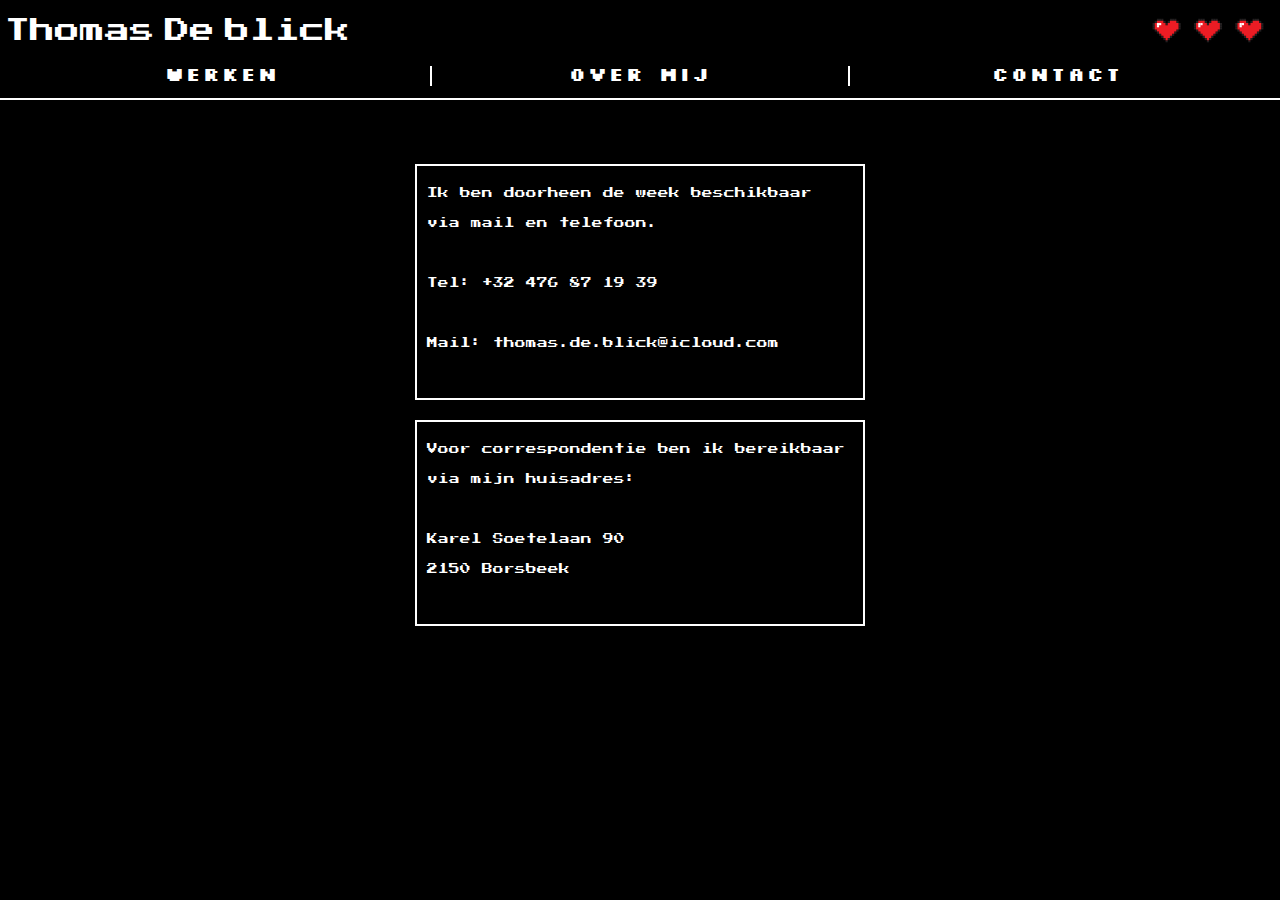
<file: Contact.html>
<!doctype html>
<html>
	<head>
		<title>Thomas De Blick</title>
		<link rel="stylesheet" type="text/css" href="reset_plus.css">
		<link class="stijl" rel="stylesheet" type="text/css" href="stijlContact.css">
		<script src="script.js" defer></script>
		<meta charset="utf-8">
		<meta name="viewport" content="width=device-width,initial-scale=1">
		<link href="https://fonts.googleapis.com/css?family=Press+Start+2P&display=swap" rel="stylesheet">
	</head>
	<body>
    <header>
    	<p>Thomas De blick</p>
			<div class="Heart"></div>
			<nav>
				<a href="index.html" class="Nav" id="rechts">Werken</a>
				<a href="Mij.html" class="Nav">Over mij</a>
				<a href="Contact.html" class="Nav" id="links">Contact</a>
			</nav>
    </header>

	<main>


		<div class="Grid">
			<h2>Ik ben doorheen de week beschikbaar via mail en telefoon.<br>
				 <br>
				Tel: +32 476 87 19 39 <br>
				<br>
				Mail: thomas.de.blick@icloud.com <br>
				<br>
					</h2>

					<h2>Voor correspondentie ben ik bereikbaar via mijn huisadres:<br>
						 <br>
					Karel Soetelaan 90 <br>

					 	2150 Borsbeek<br>
						<br>
							</h2>


		</div>


</main>


	</body>
</html>
</file>
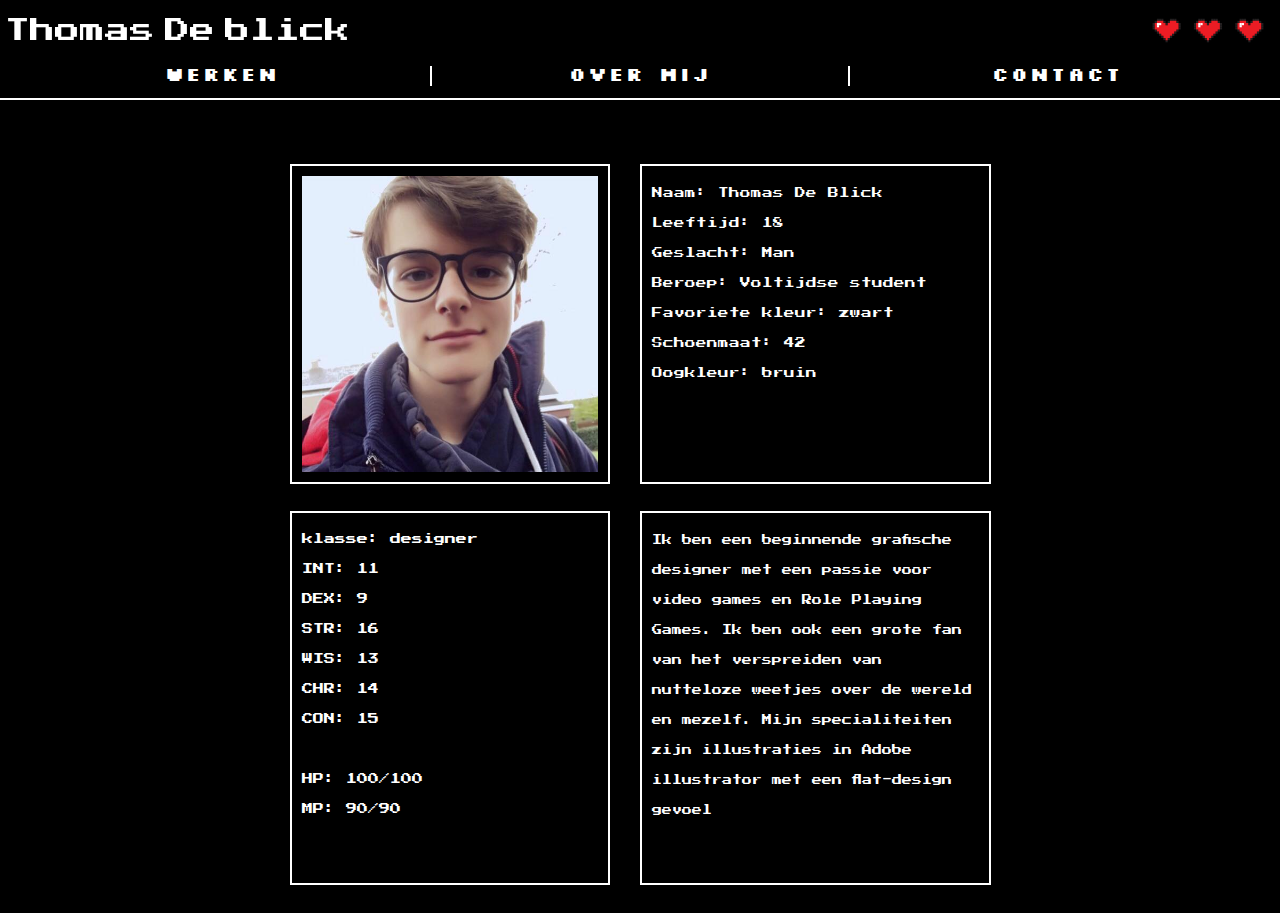
<file: Mij.html>
<!doctype html>
<html>
	<head>
		<title>Thomas De Blick</title>
		<link rel="stylesheet" type="text/css" href="reset_plus.css">
		<link class="stijl" rel="stylesheet" type="text/css" href="stijlMij.css">
		<script src="script.js" defer></script>
		<meta charset="utf-8">
		<meta name="viewport" content="width=device-width,initial-scale=1">
		<link href="https://fonts.googleapis.com/css?family=Press+Start+2P&display=swap" rel="stylesheet">
	</head>
	<body>
    <header>
    	<p>Thomas De blick</p>
			<div class="Heart"></div>
			<nav>
				<a href="index.html" class="Nav" id="rechts">Werken</a>
				<a href="Mij.html" class="Nav">Over mij</a>
				<a href="Contact.html" class="Nav" id="links">Contact</a>
			</nav>
    </header>

	<main>


		<div class="Grid">
			<img src="Images/Ik.jpg" alt="">
			<h2>Naam: Thomas De Blick <br>
					Leeftijd: 18 <br>
				 	Geslacht: Man <br>
					Beroep: Voltijdse student <br>
					 Favoriete kleur: zwart <br>
					 Schoenmaat: 42 <br>
					 Oogkleur: bruin <br>

					<br>
					</h2>

							<h1 class="ST"> Ik ben een beginnende grafische designer met een passie voor video games en Role Playing Games. Ik ben ook een grote fan van het verspreiden van nutteloze weetjes over de wereld en mezelf. Mijn specialiteiten zijn illustraties in Adobe illustrator met een flat-design gevoel
									</h1>

									<h1> klasse: designer <br>
									 		 INT: 11 <br>
										 	 DEX: 9 <br>
										   STR: 16 <br>
									  	 WIS: 13 <br>
										   CHR: 14 <br>
										   CON: 15
										 	     	<br>
														<br>
											 	HP: 100/100 <br>
											 	MP: 90/90</h1>
		</div>


</main>


	</body>
</html>
</file>
<file: stijlContact.css>
@font-face {
font-family: "Pixel";
src: url("Fonts/slkscreb.ttf");
}

main {
  margin-top: 3rem;
}

.Me {
  max-width: 50rem;
  height: 90vh;
  display: grid;
  grid-template-columns: 1fr 1fr;
  grid-template-rows: 1fr 1fr;
  grid-gap: 1rem;
}

nav {
  margin-top: -1rem;
  margin-left: auto;
  margin-right: auto;
  width: 98%;
  height: 2.5rem;
  font-size: 1rem;
  display: grid;
  grid-template-columns: 1fr 1fr 1fr;
}

.Nav {
  text-align: center;
    border: none;
    width: 100%;
  color: white;
  font-family: "Pixel";
  width: 15rem;
  font-size: 1.5rem;
}

.Nav:hover {
font-size: 1.6rem;
}

h1 {
  margin-top: 2rem;
  width: 100%;
  font-family: 'Press Start 2P', cursive;
  font-size: 1.1rem;
  padding: 1rem;
  padding-top: 1.2rem;
  color: white;
  border: 2px solid white;
  height: 110%;
  line-height: 3rem;
}

.ST {
  margin-top: 2rem;
  width: 100%;
  font-family: 'Press Start 2P', cursive;
  font-size: 1rem;
  color: white;
  border: 2px solid white;
  height: 110%;
  line-height: 3rem;
  padding-left: none;
}

h2 {
  margin-top: 2rem;
  font-family: 'Press Start 2P', cursive;
  font-size: 1.07rem;
  padding: 1rem;
  padding-top: 1.2rem;
  color: white;
  border: 2px solid white;
  width: 100%;
  height: 65%;
  line-height: 3rem;
}

.Heart {
  margin-top: 1.4rem;
  width: 12rem;
  height: 6rem;
  margin-left: auto;
  margin-right: 1rem;
  background-image: url("Images/Hearts.svg");
  background-repeat: no-repeat;
}

html {
box-sizing: border-box;}
*, *:before, *:after { box-sizing: inherit;}

header {
  position: fixed;
  top: 0rem;
  left: 0rem;
  height: 10rem;
  text-align: left;
  font-size: 2rem;
  border-bottom: 2px solid white;
  padding: 0.2rem;
  width: 100vw;
  background-color: black;
  z-index: 100;
}

header p {
  margin-top: 0.8rem;
  color: white;
  position: fixed;
  top: 1rem;
  font-family: 'Press Start 2P', cursive;
  font-size: 2.5rem;
  word-spacing: -15px ;
  width: 70rem;
  padding-left: 0.3rem;
}


p {
  color: white;
  width: 30rem;
}



body {
  padding-top: 7rem;
	font-family: helvetica;
	font-size: 1.65rem;
	width: 90vw;
	margin: 5vw auto;
  background-color: black;
}


/* properties die je nodig hebt voor een slick masonry-style (denk Pinterest) layout.

column-count: 3 (aantal kolommen waarin je de ruimte wil opdelen)
column-gap: 2rem (zoals bij grid-gap)
break-inside: om de elementen niet te verspreiden over meerdere kolommen

We noemen dit multi-column layout! */

a {

	display: block;
	margin-bottom: 3rem;
	break-inside: avoid;
	text-decoration: none;
	color: black;
  position: relative;
  z-index: 1
}


img {
  padding: 1rem;
    width: 100%;
	display: block;
	margin-bottom: 2rem;
  border: 2px solid white;
}



@media (min-width: 750px) {

  .Grid {
    width: 70rem;
    margin-left: auto;
    margin-right: auto;

  }


    h2 {
      margin-left: auto;
      margin-right: auto;
          max-width: 45rem;
      height: 94%;
        width: 119%;
    }


    h1 {
      margin-top: 2px;
      grid-row: 2;
      grid-column: 1;
      width: 80%;
      font-family: 'Press Start 2P', cursive;
      font-size: 1.1rem;
      padding: 1rem;
      padding-top: 1.2rem;
      color: white;
      border: 2px solid white;
      height: 110%;
      line-height: 3rem;
    }


    img {
        width: 80%;
      padding: 1rem;
    	display: block;
    	margin-bottom: 2rem;
      border: 2px solid white;
    }

  nav {

  }

  .Nav {
    font-size: 2rem;
    width: 100%;
  }

  .Nav:hover {
    font-size: 2.1rem;
  }

  #links {
    border-left: 2px solid white;
  }

  #rechts {
    border-right: 2px solid white;
  }

  .Me {
    margin-top: -3rem;
    width: 50rem;
    border: 1px solid blue;
  }


}

@media (min-width: 1100px) {



  .Nav {
    font-size: 2rem;
    width: 100%;

  }

  .Nav:hover {
    font-size: 2.1rem;
  }

  #links {
    border-left: 2px solid white;
  }

  #rechts {
    border-right: 2px solid white;
  }
}
</file>
<file: stijlMij.css>
@font-face {
font-family: "Pixel";
src: url("Fonts/slkscreb.ttf");
}

main {
  margin-top: 3rem;
}

.Me {
  max-width: 50rem;
  height: 90vh;
  display: grid;
  grid-template-columns: 1fr 1fr;
  grid-template-rows: 1fr 1fr;
  grid-gap: 1rem;
}

nav {
  margin-top: -1rem;
  margin-left: auto;
  margin-right: auto;
  width: 98%;
  height: 2.5rem;
  font-size: 1rem;
  display: grid;
  grid-template-columns: 1fr 1fr 1fr;
}

.Nav {
  text-align: center;
    border: none;
    width: 100%;
  color: white;
  font-family: "Pixel";
  width: 15rem;
  font-size: 1.5rem;
}

.Nav:hover {
font-size: 1.6rem;
}

h1 {
  margin-top: 2rem;
  width: 100%;
  font-family: 'Press Start 2P', cursive;
  font-size: 1.1rem;
  padding: 1rem;
  padding-top: 1.2rem;
  color: white;
  border: 2px solid white;
  height: 110%;
  line-height: 3rem;
}

.ST {
  margin-top: 2rem;
  width: 100%;
  font-family: 'Press Start 2P', cursive;
  font-size: 1rem;
  color: white;
  border: 2px solid white;
  height: 110%;
  line-height: 3rem;
  padding-left: none;
}

h2 {
  font-family: 'Press Start 2P', cursive;
  font-size: 1.07rem;
  padding: 1rem;
  padding-top: 1.2rem;
  color: white;
  border: 2px solid white;
  width: 100%;
  height: 65%;
  line-height: 3rem;
}

.Heart {
  margin-top: 1.4rem;
  width: 12rem;
  height: 6rem;
  margin-left: auto;
  margin-right: 1rem;
  background-image: url("Images/Hearts.svg");
  background-repeat: no-repeat;
}

html {
box-sizing: border-box;}
*, *:before, *:after { box-sizing: inherit;}

header {
  position: fixed;
  top: 0rem;
  left: 0rem;
  height: 10rem;
  text-align: left;
  font-size: 2rem;
  border-bottom: 2px solid white;
  padding: 0.2rem;
  width: 100vw;
  background-color: black;
  z-index: 100;
}

header p {
  margin-top: 0.8rem;
  color: white;
  position: fixed;
  top: 1rem;
  font-family: 'Press Start 2P', cursive;
  font-size: 2.5rem;
  word-spacing: -15px ;
  width: 70rem;
  padding-left: 0.3rem;
}


p {
  color: white;
  width: 30rem;
}



body {
  padding-top: 7rem;
	font-family: helvetica;
	font-size: 1.65rem;
	width: 90vw;
	margin: 5vw auto;
  background-color: black;
}


/* properties die je nodig hebt voor een slick masonry-style (denk Pinterest) layout.

column-count: 3 (aantal kolommen waarin je de ruimte wil opdelen)
column-gap: 2rem (zoals bij grid-gap)
break-inside: om de elementen niet te verspreiden over meerdere kolommen

We noemen dit multi-column layout! */

a {

	display: block;
	margin-bottom: 3rem;
	break-inside: avoid;
	text-decoration: none;
	color: black;
  position: relative;
  z-index: 1
}


img {
  padding: 1rem;
    width: 100%;
	display: block;
	margin-bottom: 2rem;
  border: 2px solid white;
}



@media (min-width: 750px) {

  .Grid {
    width: 70rem;
    margin-left: auto;
    margin-right: auto;
    display: grid;
    grid-template-columns: 40rem 1fr;
    grid-template-rows: 1fr 1fr;
    grid-gap: 5px;
  }

  .ST {
    width: 119%;
      margin-top: 2px;
    margin-left: -5.5rem;
    grid-row: 2;
    grid-column: 2;
    font-family: 'Press Start 2P', cursive;
    font-size: 1rem;
    color: white;
    border: 2px solid white;
    height: 110%;
    line-height: 3rem;
    padding-left: none;
  }



    h2 {
          max-width: 45rem;
      margin-left: -5.5rem;
      height: 94%;
        width: 119%;
    }


    h1 {
      margin-top: 2px;
      grid-row: 2;
      grid-column: 1;
      width: 80%;
      font-family: 'Press Start 2P', cursive;
      font-size: 1.1rem;
      padding: 1rem;
      padding-top: 1.2rem;
      color: white;
      border: 2px solid white;
      height: 110%;
      line-height: 3rem;
    }


    img {
        width: 80%;
      padding: 1rem;
    	display: block;
    	margin-bottom: 2rem;
      border: 2px solid white;
    }

  nav {

  }

  .Nav {
    font-size: 2rem;
    width: 100%;
  }

  .Nav:hover {
    font-size: 2.1rem;
  }

  #links {
    border-left: 2px solid white;
  }

  #rechts {
    border-right: 2px solid white;
  }

  .Me {
    margin-top: -3rem;
    width: 50rem;
    border: 1px solid blue;
  }


}

@media (min-width: 1100px) {



  .Nav {
    font-size: 2rem;
    width: 100%;

  }

  .Nav:hover {
    font-size: 2.1rem;
  }

  #links {
    border-left: 2px solid white;
  }

  #rechts {
    border-right: 2px solid white;
  }
}
</file>
